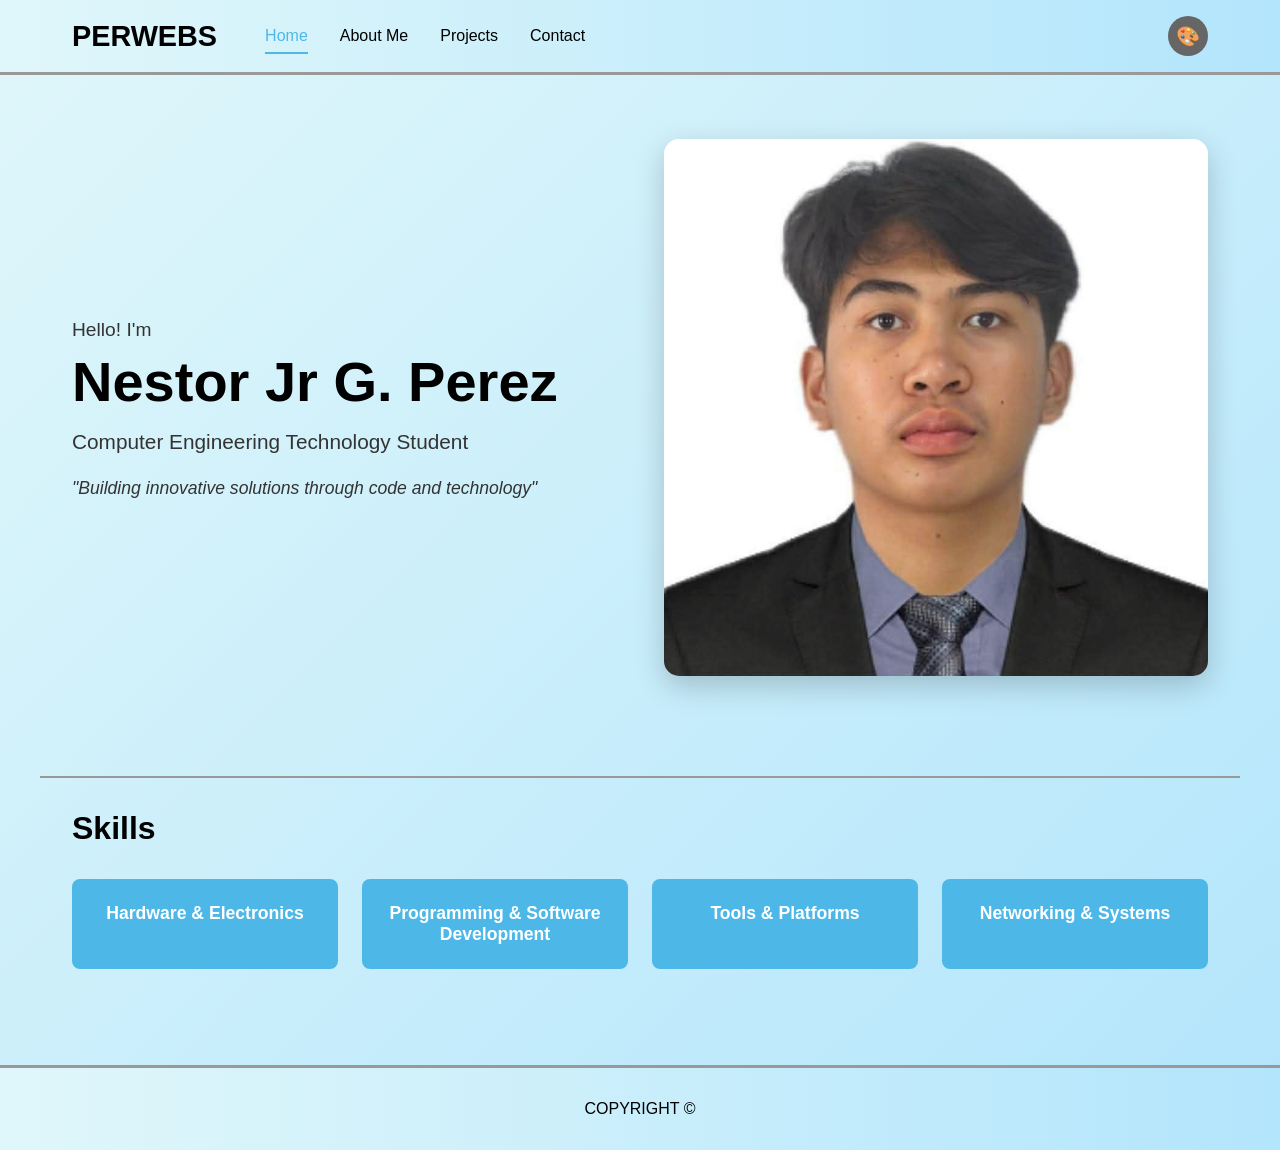
<file: Website/index.html>
<!DOCTYPE html>
<html lang="en">
<head>
    <meta charset="UTF-8">
    <meta name="viewport" content="width=device-width, initial-scale=1.0">
    <title>PERWEBS - Nestor Jr G. Perez</title>
    <link rel="stylesheet" href="styles.css">
</head>
<body>
    <!-- Navigation -->
    <nav class="navbar">
        <div class="nav-container">
            <div class="logo">PERWEBS</div>
            <ul class="nav-menu">
                <li><a href="index.html" class="nav-link active">Home</a></li>
                <li><a href="about.html" class="nav-link">About Me</a></li>
                <li><a href="projects.html" class="nav-link">Projects</a></li>
                <li><a href="contact.html" class="nav-link">Contact</a></li>
            </ul>
            <div class="theme-toggle">
                <button class="toggle-btn">🎨</button>
            </div>
        </div>
    </nav>

    <!-- Hero Section -->
    <section class="hero">
        <div class="hero-content">
            <div class="hero-text">
                <p class="greeting">Hello! I'm</p>
                <h1 class="hero-title">Nestor Jr G. Perez</h1>
                <p class="hero-subtitle">Computer Engineering Technology Student</p>
                <p class="hero-quote">"Building innovative solutions through code and technology"</p>
            </div>
            <div class="hero-image">
                <img src="image/profile 1.jpg" alt="Nestor Jr G. Perez">
            </div>
        </div>
    </section>

    <!-- Skills Section -->
    <section class="skills">
        <h2>Skills</h2>
        <div class="skills-container">
            <div class="skill-box">Hardware & Electronics</div>
            <div class="skill-box">Programming & Software Development</div>
            <div class="skill-box">Tools & Platforms</div>
            <div class="skill-box">Networking & Systems</div>
        </div>
    </section>

    <!-- Footer -->
    <footer class="footer">
        <p>COPYRIGHT ©</p>
    </footer>

    <script src="script.js"></script>
</body>
</html>
</file>
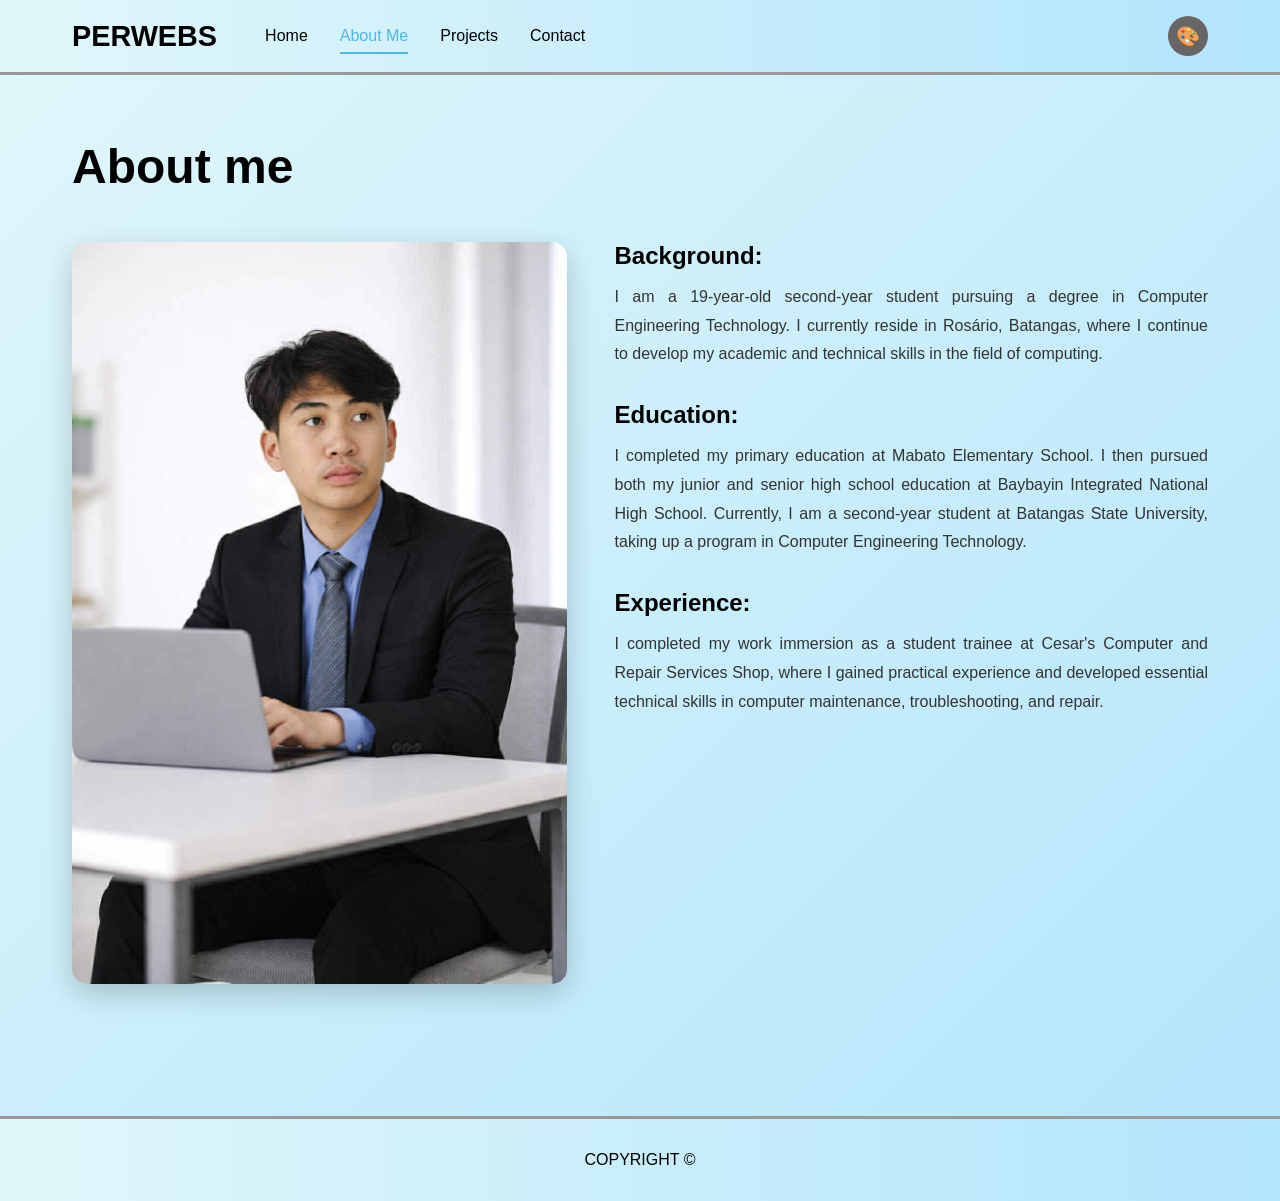
<file: Website/about.html>
<!DOCTYPE html>
<html lang="en">
<head>
    <meta charset="UTF-8">
    <meta name="viewport" content="width=device-width, initial-scale=1.0">
    <title>About Me - PERWEBS</title>
    <link rel="stylesheet" href="styles.css">
</head>
<body>
    <!-- Navigation -->
    <nav class="navbar">
        <div class="nav-container">
            <div class="logo">PERWEBS</div>
            <ul class="nav-menu">
                <li><a href="index.html" class="nav-link">Home</a></li>
                <li><a href="about.html" class="nav-link active">About Me</a></li>
                <li><a href="projects.html" class="nav-link">Projects</a></li>
                <li><a href="contact.html" class="nav-link">Contact</a></li>
            </ul>
            <div class="theme-toggle">
                <button class="toggle-btn">🎨</button>
            </div>
        </div>
    </nav>

    <!-- About Section -->
    <section class="about-section">
        <h1>About me</h1>
        
        <div class="about-container">
            <div class="about-image">
                <img src="image/profile 2.jpg" alt="Nestor Jr G. Perez">
            </div>
            
            <div class="about-content">
                <div class="about-item">
                    <h3>Background:</h3>
                    <p>I am a 19-year-old second-year student pursuing a degree in Computer Engineering Technology. I currently reside in Rosário, Batangas, where I continue to develop my academic and technical skills in the field of computing.</p>
                </div>

                <div class="about-item">
                    <h3>Education:</h3>
                    <p>I completed my primary education at Mabato Elementary School. I then pursued both my junior and senior high school education at Baybayin Integrated National High School. Currently, I am a second-year student at Batangas State University, taking up a program in Computer Engineering Technology.</p>
                </div>

                <div class="about-item">
                    <h3>Experience:</h3>
                    <p>I completed my work immersion as a student trainee at Cesar's Computer and Repair Services Shop, where I gained practical experience and developed essential technical skills in computer maintenance, troubleshooting, and repair.</p>
                </div>
            </div>
        </div>
    </section>

    <!-- Footer -->
    <footer class="footer">
        <p>COPYRIGHT ©</p>
    </footer>

    <script src="script.js"></script>
</body>
</html>
</file>
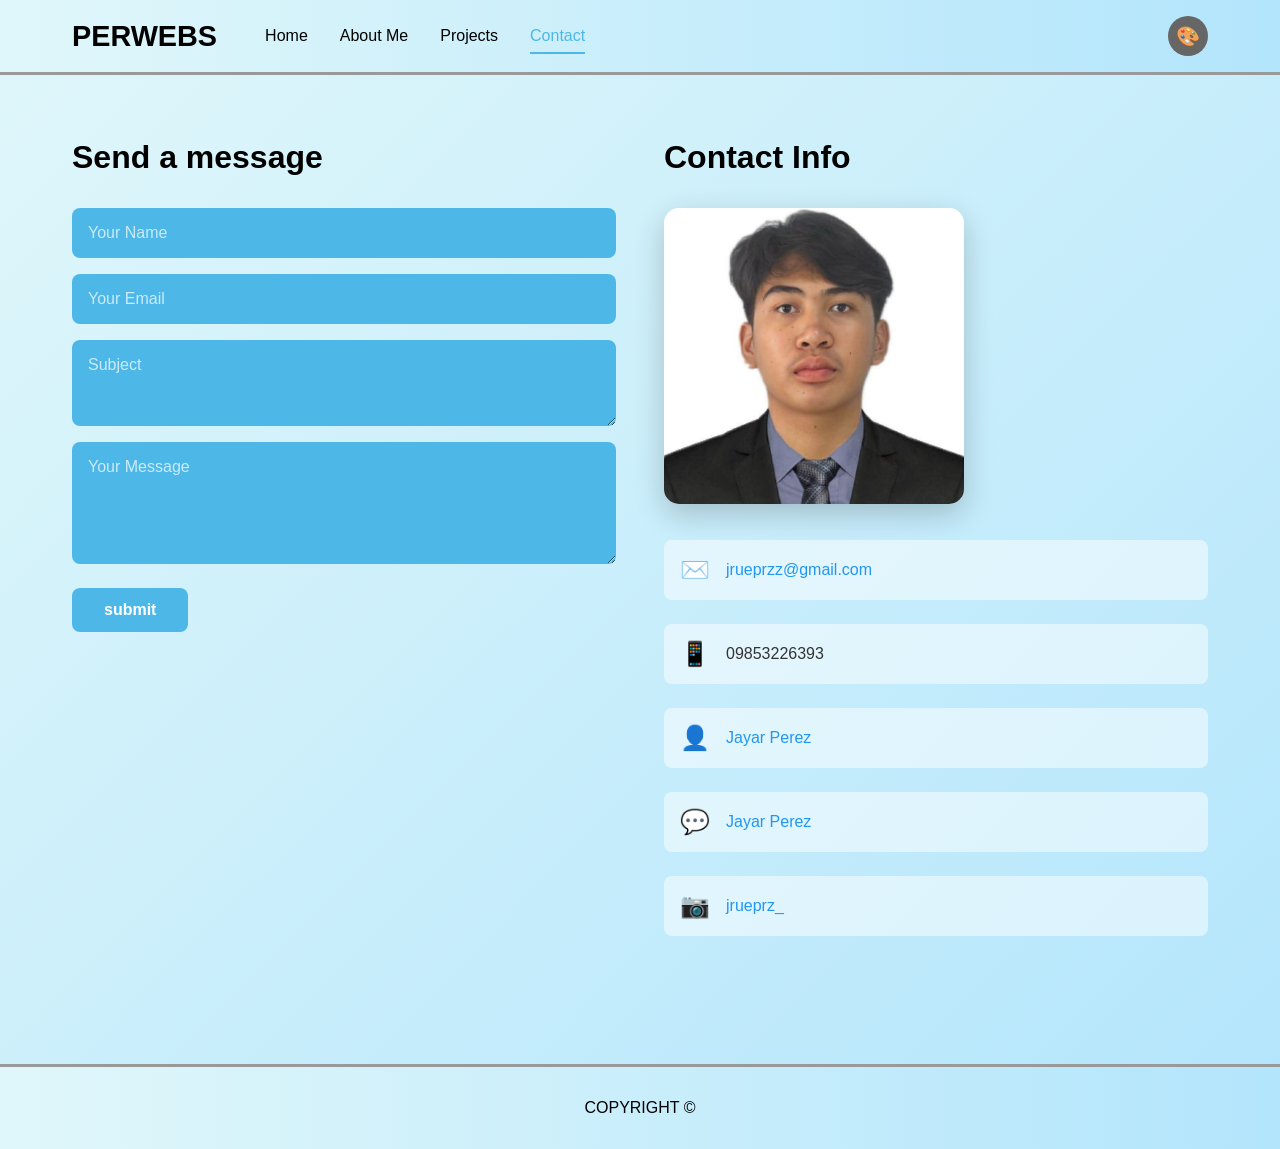
<file: Website/contact.html>
<!DOCTYPE html>
<html lang="en">
<head>
    <meta charset="UTF-8">
    <meta name="viewport" content="width=device-width, initial-scale=1.0">
    <title>Contact - PERWEBS</title>
    <link rel="stylesheet" href="styles.css">
</head>
<body>
    <!-- Navigation -->
    <nav class="navbar">
        <div class="nav-container">
            <div class="logo">PERWEBS</div>
            <ul class="nav-menu">
                <li><a href="index.html" class="nav-link">Home</a></li>
                <li><a href="about.html" class="nav-link">About Me</a></li>
                <li><a href="projects.html" class="nav-link">Projects</a></li>
                <li><a href="contact.html" class="nav-link active">Contact</a></li>
            </ul>
            <div class="theme-toggle">
                <button class="toggle-btn">🎨</button>
            </div>
        </div>
    </nav>

    <!-- Contact Section -->
    <section class="contact-section">
        <div class="contact-container">
            <!-- Contact Form -->
            <div class="contact-form-wrapper">
                <h2>Send a message</h2>
                <form class="contact-form" id="contactForm">
                    <input type="text" placeholder="Your Name" required>
                    <input type="email" placeholder="Your Email" required>
                    <textarea placeholder="Subject" rows="3" required></textarea>
                    <textarea placeholder="Your Message" rows="5" required></textarea>
                    <button type="submit" class="submit-btn">submit</button>
                </form>
            </div>

            <!-- Contact Info -->
            <div class="contact-info-wrapper">
                <h2>Contact Info</h2>
                
                <div class="contact-card">
                    <div class="contact-image">
                        <img src="image/profile 1.jpg" alt="Nestor Jr G. Perez">
                    </div>
                </div>

                <div class="contact-details">
                    <div class="contact-item">
                        <span class="contact-icon">✉️</span>
                        <p><a href="mailto:jrueprzz@gmail.com">jrueprzz@gmail.com</a></p>
                    </div>

                    <div class="contact-item">
                        <span class="contact-icon">📱</span>
                        <p>09853226393</p>
                    </div>

                    <div class="contact-item">
                        <span class="contact-icon">👤</span>
                        <p><a href="#">Jayar Perez</a></p>
                    </div>

                    <div class="contact-item">
                        <span class="contact-icon">💬</span>
                        <p><a href="#">Jayar Perez</a></p>
                    </div>

                    <div class="contact-item">
                        <span class="contact-icon">📷</span>
                        <p><a href="#">jrueprz_</a></p>
                    </div>
                </div>
            </div>
        </div>
    </section>

    <!-- Footer -->
    <footer class="footer">
        <p>COPYRIGHT ©</p>
    </footer>

    <script src="script.js"></script>
</body>
</html>
</file>
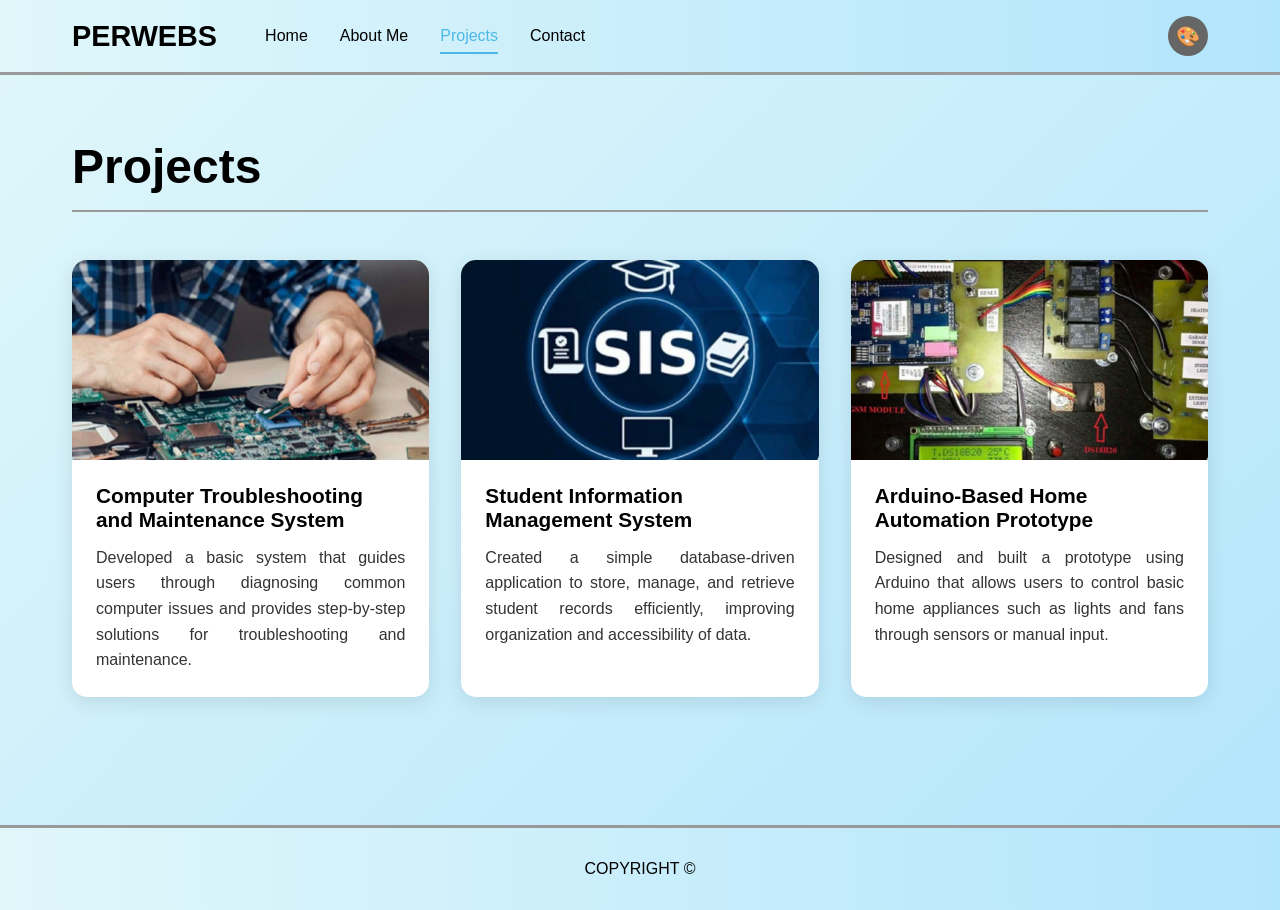
<file: Website/projects.html>
<!DOCTYPE html>
<html lang="en">
<head>
    <meta charset="UTF-8">
    <meta name="viewport" content="width=device-width, initial-scale=1.0">
    <title>Projects - PERWEBS</title>
    <link rel="stylesheet" href="styles.css">
</head>
<body>
    <!-- Navigation -->
    <nav class="navbar">
        <div class="nav-container">
            <div class="logo">PERWEBS</div>
            <ul class="nav-menu">
                <li><a href="index.html" class="nav-link">Home</a></li>
                <li><a href="about.html" class="nav-link">About Me</a></li>
                <li><a href="projects.html" class="nav-link active">Projects</a></li>
                <li><a href="contact.html" class="nav-link">Contact</a></li>
            </ul>
            <div class="theme-toggle">
                <button class="toggle-btn">🎨</button>
            </div>
        </div>
    </nav>

    <!-- Projects Section -->
    <section class="projects-section">
        <h1>Projects</h1>
        
        <div class="projects-grid">
            <div class="project-card">
                <div class="project-image">
                    <img src="image/CTMS.jpg" alt="Computer Troubleshooting">
                </div>
                <h3>Computer Troubleshooting and Maintenance System</h3>
                <p>Developed a basic system that guides users through diagnosing common computer issues and provides step-by-step solutions for troubleshooting and maintenance.</p>
            </div>

            <div class="project-card">
                <div class="project-image">
                    <img src="image/SIS.jpg" alt="Student Information System">
                </div>
                <h3>Student Information Management System</h3>
                <p>Created a simple database-driven application to store, manage, and retrieve student records efficiently, improving organization and accessibility of data.</p>
            </div>

            <div class="project-card">
                <div class="project-image">
                    <img src="image/ARDUINO.jpg" alt="Arduino Home Automation">
                </div>
                <h3>Arduino-Based Home Automation Prototype</h3>
                <p>Designed and built a prototype using Arduino that allows users to control basic home appliances such as lights and fans through sensors or manual input.</p>
            </div>
        </div>
    </section>

    <!-- Footer -->
    <footer class="footer">
        <p>COPYRIGHT ©</p>
    </footer>

    <script src="script.js"></script>
</body>
</html>
</file>
<file: Website/styles.css>
* {
    margin: 0;
    padding: 0;
    box-sizing: border-box;
}

:root {
    --primary-light: #B3E5FC;
    --primary-dark: #4DB8E8;
    --accent: #2196F3;
    --text-dark: #000;
    --text-light: #333;
    --bg-light: #E0F7FA;
    --border-color: #999;
    --white: #fff;
}

body {
    font-family: 'Segoe UI', Tahoma, Geneva, Verdana, sans-serif;
    background: linear-gradient(135deg, var(--bg-light) 0%, var(--primary-light) 100%);
    color: var(--text-light);
    min-height: 100vh;
}

/* Navigation */
.navbar {
    background: linear-gradient(to right, var(--bg-light), var(--primary-light));
    padding: 1rem 0;
    border-bottom: 3px solid var(--border-color);
    position: sticky;
    top: 0;
    z-index: 100;
}

.nav-container {
    max-width: 1200px;
    margin: 0 auto;
    display: flex;
    justify-content: space-between;
    align-items: center;
    padding: 0 2rem;
}

.logo {
    font-size: 1.8rem;
    font-weight: bold;
    color: var(--text-dark);
}

.nav-menu {
    display: flex;
    list-style: none;
    gap: 2rem;
    flex: 1;
    margin-left: 3rem;
}

.nav-link {
    text-decoration: none;
    color: var(--text-dark);
    font-weight: 500;
    transition: color 0.3s ease;
    border-bottom: 2px solid transparent;
    padding-bottom: 0.5rem;
}

.nav-link:hover,
.nav-link.active {
    color: var(--primary-dark);
    border-bottom: 2px solid var(--primary-dark);
}

.theme-toggle {
    margin-left: auto;
}

.toggle-btn {
    background: #666;
    border: none;
    color: var(--white);
    width: 40px;
    height: 40px;
    border-radius: 50%;
    cursor: pointer;
    font-size: 1.2rem;
    transition: transform 0.3s ease;
}

.toggle-btn:hover {
    transform: scale(1.1);
}

/* Hero Section */
.hero {
    max-width: 1200px;
    margin: 0 auto;
    padding: 4rem 2rem;
}

.hero-content {
    display: grid;
    grid-template-columns: 1fr 1fr;
    gap: 3rem;
    align-items: center;
}

.hero-text {
    z-index: 2;
}

.greeting {
    font-size: 1.2rem;
    color: var(--text-light);
    margin-bottom: 0.5rem;
}

.hero-title {
    font-size: 3.5rem;
    font-weight: bold;
    color: var(--text-dark);
    margin-bottom: 1rem;
}

.hero-subtitle {
    font-size: 1.3rem;
    color: var(--text-light);
    margin-bottom: 1.5rem;
}

.hero-quote {
    font-size: 1.1rem;
    color: var(--text-light);
    font-style: italic;
    margin-top: 1rem;
}

.hero-image img {
    width: 100%;
    height: auto;
    border-radius: 15px;
    box-shadow: 0 10px 30px rgba(0, 0, 0, 0.2);
    object-fit: cover;
}

/* Skills Section */
.skills {
    max-width: 1200px;
    margin: 2rem auto;
    padding: 2rem;
    border-top: 2px solid var(--border-color);
}

.skills h2 {
    font-size: 2rem;
    margin-bottom: 2rem;
    color: var(--text-dark);
}

.skills-container {
    display: grid;
    grid-template-columns: repeat(auto-fit, minmax(250px, 1fr));
    gap: 1.5rem;
}

.skill-box {
    background: var(--primary-dark);
    padding: 1.5rem;
    border-radius: 8px;
    text-align: center;
    color: var(--white);
    font-weight: 600;
    font-size: 1.1rem;
    transition: transform 0.3s ease;
}

.skill-box:hover {
    transform: translateY(-5px);
    box-shadow: 0 8px 20px rgba(0, 0, 0, 0.15);
}

/* About Section */
.about-section {
    max-width: 1200px;
    margin: 0 auto;
    padding: 4rem 2rem;
}

.about-section h1 {
    font-size: 3rem;
    margin-bottom: 3rem;
    color: var(--text-dark);
}

.about-container {
    display: grid;
    grid-template-columns: 1fr 1.2fr;
    gap: 3rem;
    align-items: start;
}

.about-image {
    position: relative;
    z-index: 2;
}

.about-image img {
    width: 100%;
    border-radius: 15px;
    box-shadow: 0 10px 30px rgba(0, 0, 0, 0.2);
}

.about-content {
    display: flex;
    flex-direction: column;
    gap: 2rem;
}

.about-item h3 {
    font-size: 1.5rem;
    margin-bottom: 0.8rem;
    color: var(--text-dark);
}

.about-item p {
    line-height: 1.8;
    color: var(--text-light);
    text-align: justify;
}

/* Projects Section */
.projects-section {
    max-width: 1200px;
    margin: 0 auto;
    padding: 4rem 2rem;
}

.projects-section h1 {
    font-size: 3rem;
    margin-bottom: 3rem;
    color: var(--text-dark);
    border-bottom: 2px solid var(--border-color);
    padding-bottom: 1rem;
}

.projects-grid {
    display: grid;
    grid-template-columns: repeat(auto-fit, minmax(300px, 1fr));
    gap: 2rem;
}

.project-card {
    background: var(--white);
    border-radius: 15px;
    overflow: hidden;
    box-shadow: 0 5px 20px rgba(0, 0, 0, 0.1);
    transition: transform 0.3s ease, box-shadow 0.3s ease;
}

.project-card:hover {
    transform: translateY(-10px);
    box-shadow: 0 15px 40px rgba(0, 0, 0, 0.2);
}

.project-image {
    width: 100%;
    height: 200px;
    overflow: hidden;
}

.project-image img {
    width: 100%;
    height: 100%;
    object-fit: cover;
    transition: transform 0.3s ease;
}

.project-card:hover .project-image img {
    transform: scale(1.05);
}

.project-card h3 {
    font-size: 1.3rem;
    padding: 1.5rem 1.5rem 0.8rem;
    color: var(--text-dark);
}

.project-card p {
    padding: 0 1.5rem 1.5rem;
    color: var(--text-light);
    line-height: 1.6;
    text-align: justify;
}

/* Contact Section */
.contact-section {
    max-width: 1200px;
    margin: 0 auto;
    padding: 4rem 2rem;
}

.contact-container {
    display: grid;
    grid-template-columns: 1fr 1fr;
    gap: 3rem;
    min-height: 500px;
}

.contact-form-wrapper h2,
.contact-info-wrapper h2 {
    font-size: 2rem;
    margin-bottom: 2rem;
    color: var(--text-dark);
}

.contact-form {
    display: flex;
    flex-direction: column;
    gap: 1rem;
}

.contact-form input,
.contact-form textarea {
    padding: 1rem;
    border: none;
    border-radius: 8px;
    background: var(--primary-dark);
    color: var(--white);
    font-size: 1rem;
    font-family: inherit;
}

.contact-form input::placeholder,
.contact-form textarea::placeholder {
    color: rgba(255, 255, 255, 0.7);
}

.contact-form textarea {
    resize: vertical;
}

.submit-btn {
    align-self: flex-start;
    padding: 0.8rem 2rem;
    background: var(--primary-dark);
    color: var(--white);
    border: none;
    border-radius: 8px;
    font-size: 1rem;
    font-weight: 600;
    cursor: pointer;
    transition: background 0.3s ease;
    margin-top: 0.5rem;
}

.submit-btn:hover {
    background: var(--accent);
}

.contact-card {
    margin-bottom: 2rem;
}

.contact-image img {
    width: 100%;
    max-width: 300px;
    border-radius: 15px;
    box-shadow: 0 10px 30px rgba(0, 0, 0, 0.2);
}

.contact-details {
    display: flex;
    flex-direction: column;
    gap: 1.5rem;
}

.contact-item {
    display: flex;
    align-items: center;
    gap: 1rem;
    padding: 1rem;
    background: rgba(255, 255, 255, 0.5);
    border-radius: 8px;
}

.contact-icon {
    font-size: 1.5rem;
    min-width: 30px;
}

.contact-item p {
    margin: 0;
    color: var(--text-light);
}

.contact-item a {
    color: var(--accent);
    text-decoration: none;
    transition: color 0.3s ease;
}

.contact-item a:hover {
    color: var(--primary-dark);
    text-decoration: underline;
}

/* Footer */
.footer {
    background: linear-gradient(to right, var(--bg-light), var(--primary-light));
    text-align: center;
    padding: 2rem;
    border-top: 3px solid var(--border-color);
    margin-top: 4rem;
    color: var(--text-dark);
}

/* Responsive Design */
@media (max-width: 768px) {
    .nav-menu {
        flex-direction: column;
        gap: 1rem;
        margin-left: 0;
    }

    .hero-content,
    .about-container,
    .contact-container {
        grid-template-columns: 1fr;
    }

    .hero-title {
        font-size: 2.5rem;
    }

    .projects-grid {
        grid-template-columns: 1fr;
    }

    .about-section h1,
    .projects-section h1 {
        font-size: 2rem;
    }

    .skills-container {
        grid-template-columns: 1fr;
    }
}

@media (max-width: 480px) {
    .nav-container {
        flex-wrap: wrap;
        gap: 1rem;
    }

    .logo {
        font-size: 1.3rem;
    }

    .hero-title {
        font-size: 2rem;
    }

    .greeting {
        font-size: 1rem;
    }

    .hero-subtitle {
        font-size: 1rem;
    }
}
</file>
